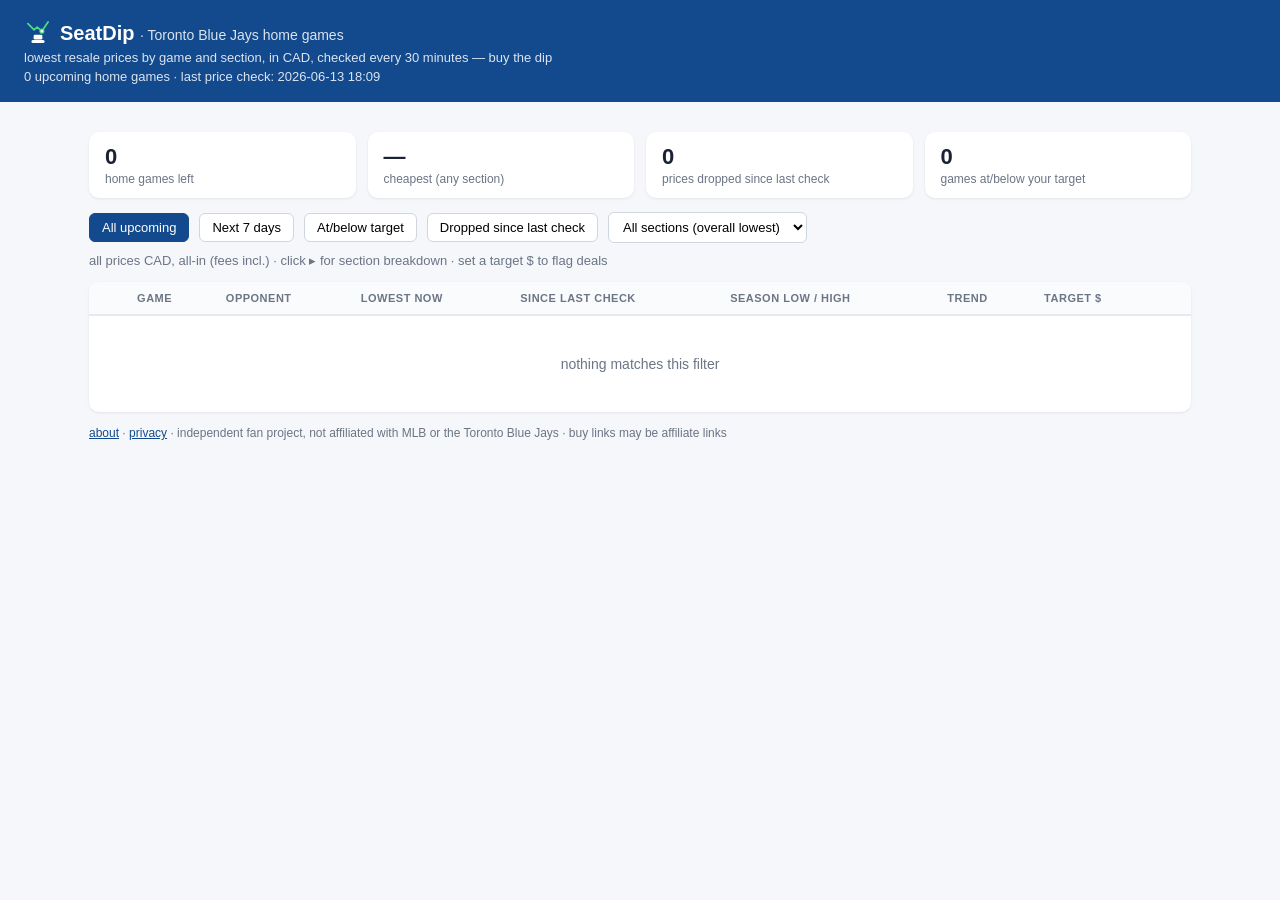
<file: index.html>
<!DOCTYPE html>
<html lang="en">
<head>
<meta charset="UTF-8">
<title>SeatDip — Blue Jays Ticket Price Tracker</title>
<link rel="icon" type="image/svg+xml" href="icon.svg">
<meta name='impact-site-verification' value='e566f68f-e173-4c4c-93be-bf67cd9efda6'>
<style>
  :root {
    --navy: #134a8e; --blue: #1d2d5c; --red: #e8291c;
    --bg: #f5f7fa; --card: #fff; --text: #1a2233; --muted: #6b7585;
    --green: #0c8a3e; --green-bg: #e6f6ec; --drop: #0c8a3e; --rise: #c0392b;
  }
  * { box-sizing: border-box; }
  body { margin: 0; font-family: -apple-system, BlinkMacSystemFont, "Segoe UI", sans-serif;
         background: var(--bg); color: var(--text); }
  header { background: var(--navy); color: #fff; padding: 18px 24px; }
  header h1 { margin: 0; font-size: 20px; }
  header .sub { font-size: 13px; opacity: .85; margin-top: 4px; }
  .wrap { max-width: 1150px; margin: 0 auto; padding: 16px 24px 60px; }
  .controls { display: flex; gap: 10px; align-items: center; margin: 14px 0; flex-wrap: wrap; }
  .controls button { border: 1px solid #cfd6e0; background: #fff; padding: 6px 12px;
    border-radius: 6px; cursor: pointer; font-size: 13px; }
  .controls button.active { background: var(--navy); color: #fff; border-color: var(--navy); }
  .controls select { border: 1px solid #cfd6e0; background: #fff; padding: 6px 10px;
    border-radius: 6px; font-size: 13px; }
  .controls .spacer { flex: 1; }
  .controls label { font-size: 13px; color: var(--muted); }
  table { width: 100%; border-collapse: collapse; background: var(--card);
          border-radius: 10px; overflow: hidden; box-shadow: 0 1px 3px rgba(0,0,0,.08); }
  th { text-align: left; font-size: 11px; text-transform: uppercase; letter-spacing: .5px;
       color: var(--muted); padding: 10px 12px; border-bottom: 2px solid #e6eaf0;
       background: #fafbfd; }
  td { padding: 10px 12px; border-bottom: 1px solid #eef1f5; font-size: 14px; vertical-align: middle; }
  tr:last-child td { border-bottom: none; }
  tr.below-target td { background: var(--green-bg); }
  .game-date { font-weight: 600; white-space: nowrap; }
  .game-time { color: var(--muted); font-size: 12px; }
  .price { font-weight: 700; font-size: 16px; white-space: nowrap; }
  .prefee { color: var(--muted); font-size: 11px; }
  .delta-drop { color: var(--drop); font-weight: 600; font-size: 13px; white-space: nowrap; }
  .delta-rise { color: var(--rise); font-weight: 600; font-size: 13px; white-space: nowrap; }
  .delta-flat { color: var(--muted); font-size: 13px; }
  .low { font-size: 12px; color: var(--muted); white-space: nowrap; }
  .low b { color: var(--text); }
  input.target { width: 70px; padding: 5px 6px; border: 1px solid #cfd6e0; border-radius: 6px;
    font-size: 13px; text-align: right; }
  a.buy { display: inline-block; background: var(--red); color: #fff; text-decoration: none;
    padding: 6px 12px; border-radius: 6px; font-size: 12px; font-weight: 600; }
  a.buy:hover { filter: brightness(1.1); }
  .spark { display: block; }
  .badge { display: inline-block; background: var(--green); color: #fff; font-size: 10px;
    padding: 2px 6px; border-radius: 4px; margin-left: 6px; vertical-align: middle; }
  .stats { display: flex; gap: 12px; margin-top: 14px; flex-wrap: wrap; }
  .stat { background: var(--card); border-radius: 10px; padding: 12px 16px; flex: 1; min-width: 150px;
    box-shadow: 0 1px 3px rgba(0,0,0,.08); }
  .stat .n { font-size: 22px; font-weight: 700; }
  .stat .l { font-size: 12px; color: var(--muted); margin-top: 2px; }
  .empty { padding: 40px; text-align: center; color: var(--muted); }
  code { background: #eef1f5; padding: 2px 6px; border-radius: 4px; font-size: 12px; }
  button.expand { border: none; background: none; cursor: pointer; font-size: 13px;
    color: var(--navy); padding: 0; }
  tr.detail > td { background: #fafbfd; padding: 6px 12px 14px 36px; }
  table.sections { box-shadow: none; border: 1px solid #e6eaf0; }
  table.sections td, table.sections th { padding: 6px 10px; font-size: 13px; }
  table.sections .price { font-size: 14px; }
</style>
</head>
<body>
<header>
  <h1><img src="icon.svg" alt="" style="height:28px;vertical-align:-6px;margin-right:8px">SeatDip <span style="font-weight:400;font-size:14px;opacity:.85">· Toronto Blue Jays home games</span></h1>
  <div class="sub">lowest resale prices by game and section, in CAD, checked every 30 minutes — buy the dip</div>
  <div class="sub" id="updated"></div>
</header>
<div class="wrap">
  <div class="stats" id="stats"></div>
  <div class="controls">
    <button data-filter="all" class="active">All upcoming</button>
    <button data-filter="week">Next 7 days</button>
    <button data-filter="target">At/below target</button>
    <button data-filter="drops">Dropped since last check</button>
    <select id="sectionSel"><option value="all">All sections (overall lowest)</option></select>
    <div class="spacer"></div>
    <label>all prices CAD, all-in (fees incl.) · click ▸ for section breakdown · set a target $ to flag deals</label>
  </div>
  <table>
    <thead><tr>
      <th></th><th>Game</th><th>Opponent</th><th>Lowest now</th><th>Since last check</th>
      <th>Season low / high</th><th>Trend</th><th>Target $</th><th></th>
    </tr></thead>
    <tbody id="rows"></tbody>
  </table>
  <p style="color:var(--muted);font-size:12px;margin-top:14px">
    <a href="about.html" style="color:var(--navy)">about</a> ·
    <a href="privacy.html" style="color:var(--navy)">privacy</a> ·
    independent fan project, not affiliated with MLB or the Toronto Blue Jays ·
    buy links may be affiliate links
  </p>
</div>
<script src="data.js"></script>
<script>
// On Vercel the bundled data.js is frozen at deploy time, so fetch the
// latest snapshot straight from the GitHub repo instead. Everywhere else
// (GitHub Pages, local file) the bundled data.js is already current.
const RAW_DATA = 'https://raw.githubusercontent.com/erinmazur852/blue-jays-tickets/main/data.json';
(async function boot() {
  let ph = typeof PRICE_HISTORY !== 'undefined' ? PRICE_HISTORY : [];
  let sh = typeof SECTION_HISTORY !== 'undefined' ? SECTION_HISTORY : [];
  if (location.hostname.endsWith('.vercel.app')) {
    try {
      const d = await (await fetch(RAW_DATA, { cache: 'no-store' })).json();
      ph = d.price_history; sh = d.section_history;
    } catch (e) { /* fall back to bundled data */ }
  }
  init(ph, sh);
})();

function init(PRICE_HISTORY, SECTION_HISTORY) {
const fmt = c => '$' + (c / 100).toFixed(c % 100 ? 2 : 0);
const targets = JSON.parse(localStorage.getItem('jaysTargets') || '{}');
const expanded = new Set();

function toCad(r) {
  const rate = parseFloat(r.usd_cad_rate) || 1.4;
  r.cad_total = Math.round(r.min_total_cents * rate);
  r.cad_prefee = Math.round(r.min_prefee_cents * rate);
  return r;
}

// series helper: latest / prev / low / high from a list of snapshots
function summarize(snaps) {
  snaps.sort((a, b) => a.checked_at.localeCompare(b.checked_at));
  const latest = snaps[snaps.length - 1];
  const prev = snaps.length > 1 ? snaps[snaps.length - 2] : null;
  const prices = snaps.map(s => s.cad_total).filter(p => p > 0);
  return {
    cur: latest.cad_total, prefee: latest.cad_prefee, buy_url: latest.buy_url,
    listings: latest.listings || 0,
    prev: prev ? prev.cad_total : null,
    low: prices.length ? Math.min(...prices) : 0,
    high: prices.length ? Math.max(...prices) : 0,
    series: snaps.map(s => s.cad_total),
    checks: snaps.length,
  };
}

// overall history grouped by game
const byEvent = {};
for (const r of PRICE_HISTORY) {
  (byEvent[r.event_id] = byEvent[r.event_id] || []).push(toCad(r));
}
// section history grouped by game then section group
const SH = typeof SECTION_HISTORY !== 'undefined' ? SECTION_HISTORY : [];
const bySection = {};
const allGroups = new Set();
for (const r of SH) {
  allGroups.add(r.section_group);
  const ev = (bySection[r.event_id] = bySection[r.event_id] || {});
  (ev[r.section_group] = ev[r.section_group] || []).push(toCad(r));
}

const today = new Date().toISOString().slice(0, 10);
const games = Object.entries(byEvent).map(([id, snaps]) => {
  const meta = snaps[snaps.length - 1];
  const sections = {};
  for (const [grp, ss] of Object.entries(bySection[id] || {})) {
    sections[grp] = summarize(ss);
  }
  return {
    event_id: id, game_date: meta.game_date, game_time: meta.game_time,
    opponent: meta.opponent, overall: summarize(snaps), sections,
  };
}).filter(g => g.game_date >= today)
  .sort((a, b) => (a.game_date + a.game_time).localeCompare(b.game_date + b.game_time));

// sort section groups by typical price so dropdown + breakdowns read cheap → pricey
const groupOrder = [...allGroups].sort((a, b) => {
  const med = grp => {
    const v = games.map(g => g.sections[grp]?.cur).filter(Boolean).sort((x, y) => x - y);
    return v.length ? v[Math.floor(v.length / 2)] : 1e12;
  };
  return med(a) - med(b);
});
const sel = document.getElementById('sectionSel');
for (const grp of groupOrder) {
  const o = document.createElement('option');
  o.value = o.textContent = grp;
  sel.appendChild(o);
}

const lastCheck = PRICE_HISTORY.length
  ? PRICE_HISTORY[PRICE_HISTORY.length - 1].checked_at.replace('T', ' ').slice(0, 16) : 'never';
document.getElementById('updated').textContent =
  `${games.length} upcoming home games · last price check: ${lastCheck}`;

function spark(series, w = 90, h = 26) {
  const pts = series.filter(p => p > 0);
  if (pts.length < 2) return '<span class="low">need more checks</span>';
  const min = Math.min(...pts), max = Math.max(...pts), span = max - min || 1;
  const step = w / (pts.length - 1);
  const path = pts.map((p, i) =>
    `${i ? 'L' : 'M'}${(i * step).toFixed(1)},${(h - 3 - (p - min) / span * (h - 6)).toFixed(1)}`).join('');
  const lastUp = pts[pts.length - 1] >= pts[0];
  return `<svg class="spark" width="${w}" height="${h}"><path d="${path}" fill="none"
    stroke="${lastUp ? '#c0392b' : '#0c8a3e'}" stroke-width="1.6"/></svg>`;
}

function deltaHtml(cur, prev) {
  if (!prev || !cur) return '<span class="delta-flat">—</span>';
  if (cur === prev) return '<span class="delta-flat">no change</span>';
  const diff = cur - prev;
  return `<span class="${diff < 0 ? 'delta-drop' : 'delta-rise'}">${diff < 0 ? '▼' : '▲'} ${fmt(Math.abs(diff))}</span>`;
}

let sectionView = 'all';
let current = 'all';
const view = g => sectionView === 'all' ? g.overall
  : (g.sections[sectionView] || { cur: 0, prev: null, low: 0, high: 0, series: [], checks: 0, prefee: 0, buy_url: '' });
const targetKey = (g, grp) => grp === 'all' ? g.event_id : g.event_id + '|' + grp;

const DOW = ['Sun','Mon','Tue','Wed','Thu','Fri','Sat'];
function render() {
  const tbody = document.getElementById('rows');
  const weekCutoff = new Date(Date.now() + 7 * 864e5).toISOString().slice(0, 10);
  const shown = games.filter(g => {
    const v = view(g), t = targets[targetKey(g, sectionView)];
    if (current === 'week') return g.game_date <= weekCutoff;
    if (current === 'target') return t && v.cur > 0 && v.cur <= t * 100;
    if (current === 'drops') return v.prev && v.cur && v.cur < v.prev;
    return true;
  });
  tbody.innerHTML = shown.length ? '' : '<tr><td colspan="9" class="empty">nothing matches this filter</td></tr>';
  for (const g of shown) {
    const v = view(g);
    const t = targets[targetKey(g, sectionView)];
    const hit = t && v.cur > 0 && v.cur <= t * 100;
    const d = new Date(g.game_date + 'T12:00:00');
    const hasSections = Object.keys(g.sections).length > 0;
    const isOpen = expanded.has(g.event_id);
    const tr = document.createElement('tr');
    if (hit) tr.className = 'below-target';
    tr.innerHTML = `
      <td>${hasSections ? `<button class="expand" data-id="${g.event_id}">${isOpen ? '▾' : '▸'}</button>` : ''}</td>
      <td><div class="game-date">${DOW[d.getDay()]} ${g.game_date.slice(5)}</div>
          <div class="game-time">${g.game_time}</div></td>
      <td>${g.opponent}${hit ? '<span class="badge">AT TARGET</span>' : ''}</td>
      <td><div class="price">${v.cur ? fmt(v.cur) + ' <span class="prefee">CAD</span>' : '—'}</div>
          <div class="prefee">${v.prefee ? fmt(v.prefee) + ' before fees' : ''}</div></td>
      <td>${deltaHtml(v.cur, v.prev)}</td>
      <td class="low"><b>${v.low ? fmt(v.low) : '—'}</b> / ${v.high ? fmt(v.high) : '—'}<br>${v.checks} checks</td>
      <td>${spark(v.series)}</td>
      <td><input class="target" type="number" min="1" placeholder="—"
           value="${t || ''}" data-key="${targetKey(g, sectionView)}"></td>
      <td>${v.buy_url ? `<a class="buy" href="${v.buy_url}" target="_blank">Buy</a>`
                      : `<span class="low">${sectionView === 'all' ? 'not listed yet' : 'none in section'}</span>`}</td>`;
    tbody.appendChild(tr);

    if (isOpen && hasSections) {
      const dtr = document.createElement('tr');
      dtr.className = 'detail';
      const rows = groupOrder.filter(grp => g.sections[grp]).map(grp => {
        const s = g.sections[grp];
        const st = targets[targetKey(g, grp)];
        const sHit = st && s.cur > 0 && s.cur <= st * 100;
        return `<tr ${sHit ? 'class="below-target"' : ''}>
          <td>${grp}${sHit ? '<span class="badge">AT TARGET</span>' : ''}</td>
          <td><span class="price">${s.cur ? fmt(s.cur) : '—'}</span>
              <span class="prefee">${s.listings} listings</span></td>
          <td>${deltaHtml(s.cur, s.prev)}</td>
          <td class="low"><b>${s.low ? fmt(s.low) : '—'}</b> / ${s.high ? fmt(s.high) : '—'}</td>
          <td>${spark(s.series, 70, 22)}</td>
          <td><input class="target" type="number" min="1" placeholder="—"
               value="${st || ''}" data-key="${targetKey(g, grp)}"></td>
          <td>${s.buy_url ? `<a class="buy" href="${s.buy_url}" target="_blank">Buy</a>` : ''}</td>
        </tr>`;
      }).join('');
      dtr.innerHTML = `<td colspan="9"><table class="sections">
        <thead><tr><th>Section</th><th>Lowest now</th><th>Change</th><th>Low / high</th>
        <th>Trend</th><th>Target $</th><th></th></tr></thead><tbody>${rows}</tbody></table></td>`;
      tbody.appendChild(dtr);
    }
  }
  tbody.querySelectorAll('button.expand').forEach(b => {
    b.addEventListener('click', () => {
      expanded.has(b.dataset.id) ? expanded.delete(b.dataset.id) : expanded.add(b.dataset.id);
      render();
    });
  });
  tbody.querySelectorAll('input.target').forEach(inp => {
    inp.addEventListener('change', () => {
      const v = parseFloat(inp.value);
      if (v > 0) targets[inp.dataset.key] = v; else delete targets[inp.dataset.key];
      localStorage.setItem('jaysTargets', JSON.stringify(targets));
      render(); renderStats();
    });
  });
}

function renderStats() {
  const priced = games.map(g => ({ g, v: view(g) })).filter(x => x.v.cur > 0);
  const cheapest = priced.length
    ? priced.reduce((a, b) => a.v.cur < b.v.cur ? a : b) : null;
  const drops = priced.filter(x => x.v.prev && x.v.cur < x.v.prev).length;
  const hits = priced.filter(x => {
    const t = targets[targetKey(x.g, sectionView)];
    return t && x.v.cur <= t * 100;
  }).length;
  const label = sectionView === 'all' ? 'any section' : sectionView;
  document.getElementById('stats').innerHTML = `
    <div class="stat"><div class="n">${games.length}</div><div class="l">home games left</div></div>
    <div class="stat"><div class="n">${cheapest ? fmt(cheapest.v.cur) : '—'}</div>
      <div class="l">cheapest (${label}${cheapest ? ': ' + cheapest.g.opponent + ' ' + cheapest.g.game_date.slice(5) : ''})</div></div>
    <div class="stat"><div class="n">${drops}</div><div class="l">prices dropped since last check</div></div>
    <div class="stat"><div class="n">${hits}</div><div class="l">games at/below your target</div></div>`;
}

document.querySelectorAll('.controls button[data-filter]').forEach(b => {
  b.addEventListener('click', () => {
    document.querySelectorAll('.controls button[data-filter]').forEach(x => x.classList.remove('active'));
    b.classList.add('active');
    current = b.dataset.filter;
    render();
  });
});
sel.addEventListener('change', () => { sectionView = sel.value; render(); renderStats(); });
render(); renderStats();
}
</script>
</body>
</html>
</file>
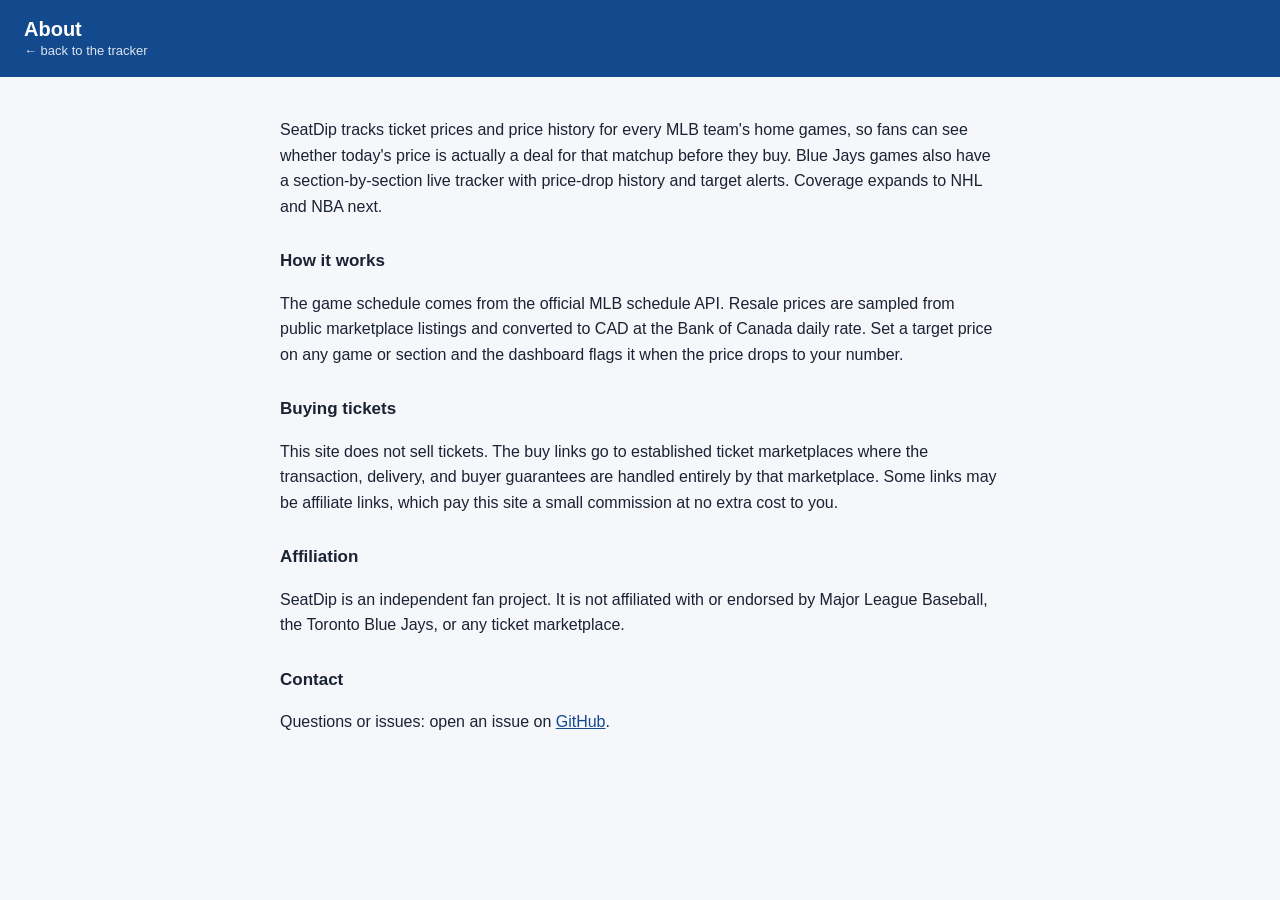
<file: about.html>
<!DOCTYPE html>
<html lang="en">
<head>
<meta charset="UTF-8">
<link rel="icon" type="image/svg+xml" href="icon.svg">
<title>About — SeatDip</title>
<style>
  body { margin: 0; font-family: -apple-system, BlinkMacSystemFont, "Segoe UI", sans-serif;
         background: #f5f7fa; color: #1a2233; }
  header { background: #134a8e; color: #fff; padding: 18px 24px; }
  header h1 { margin: 0; font-size: 20px; }
  header a { color: #fff; opacity: .85; font-size: 13px; text-decoration: none; }
  .wrap { max-width: 720px; margin: 0 auto; padding: 24px; line-height: 1.6; }
  h2 { font-size: 17px; margin-top: 28px; }
  a { color: #134a8e; }
</style>
</head>
<body>
<header>
  <h1>About</h1>
  <a href="index.html">&larr; back to the tracker</a>
</header>
<div class="wrap">
  <p>SeatDip tracks ticket prices and price history for every MLB team's home
  games, so fans can see whether today's price is actually a deal for that
  matchup before they buy. Blue Jays games also have a section-by-section live
  tracker with price-drop history and target alerts. Coverage expands to NHL
  and NBA next.</p>

  <h2>How it works</h2>
  <p>The game schedule comes from the official MLB schedule API. Resale prices
  are sampled from public marketplace listings and converted to CAD at the
  Bank of Canada daily rate. Set a target price on any game or section and
  the dashboard flags it when the price drops to your number.</p>

  <h2>Buying tickets</h2>
  <p>This site does not sell tickets. The buy links go to established ticket
  marketplaces where the transaction, delivery, and buyer guarantees are
  handled entirely by that marketplace. Some links may be affiliate links,
  which pay this site a small commission at no extra cost to you.</p>

  <h2>Affiliation</h2>
  <p>SeatDip is an independent fan project. It is not affiliated with or
  endorsed by Major League Baseball, the Toronto Blue Jays, or any ticket
  marketplace.</p>

  <h2>Contact</h2>
  <p>Questions or issues: open an issue on
  <a href="https://github.com/erinmazur852/blue-jays-tickets">GitHub</a>.</p>
</div>
</body>
</html>
</file>
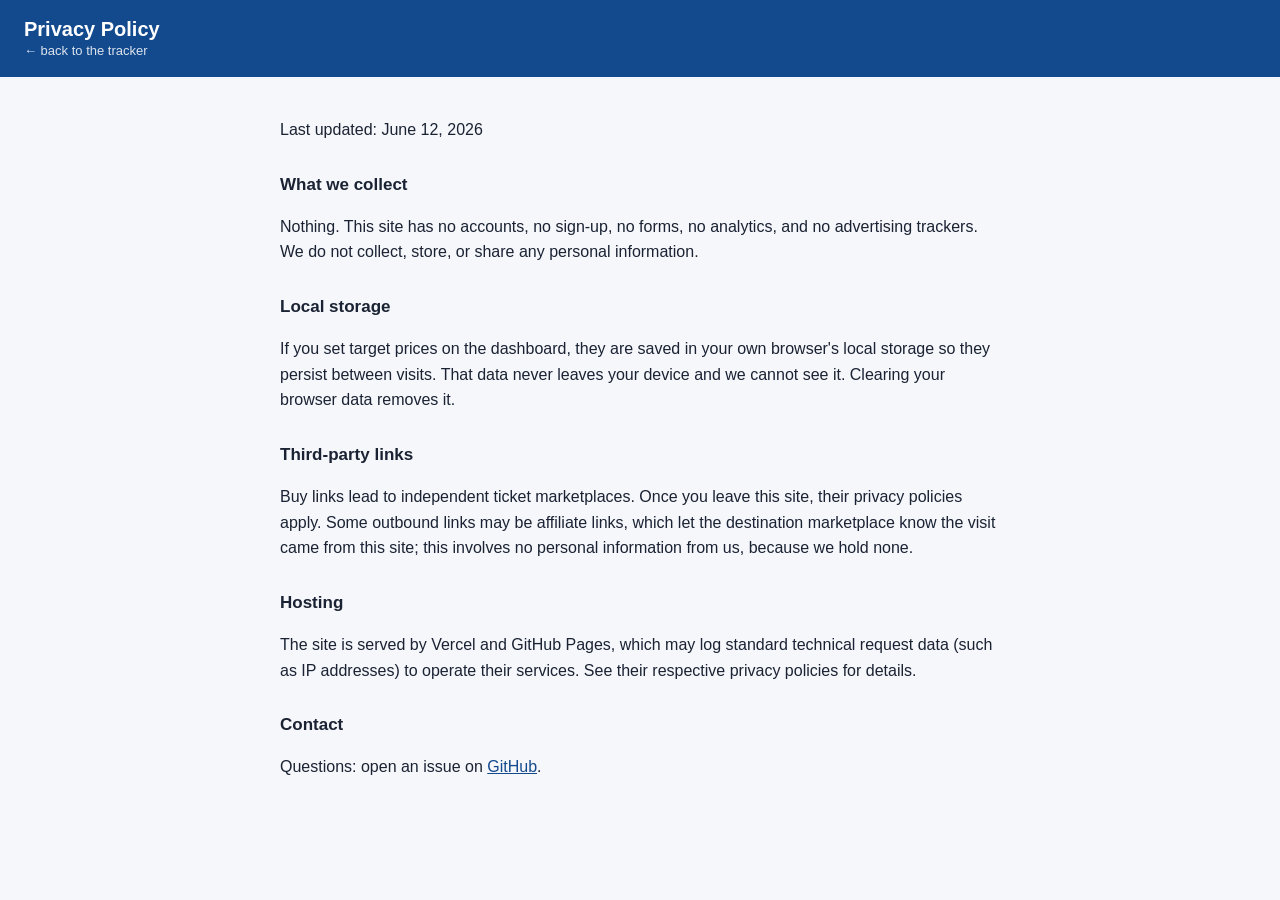
<file: privacy.html>
<!DOCTYPE html>
<html lang="en">
<head>
<meta charset="UTF-8">
<link rel="icon" type="image/svg+xml" href="icon.svg">
<title>Privacy Policy — SeatDip</title>
<style>
  body { margin: 0; font-family: -apple-system, BlinkMacSystemFont, "Segoe UI", sans-serif;
         background: #f5f7fa; color: #1a2233; }
  header { background: #134a8e; color: #fff; padding: 18px 24px; }
  header h1 { margin: 0; font-size: 20px; }
  header a { color: #fff; opacity: .85; font-size: 13px; text-decoration: none; }
  .wrap { max-width: 720px; margin: 0 auto; padding: 24px; line-height: 1.6; }
  h2 { font-size: 17px; margin-top: 28px; }
  a { color: #134a8e; }
</style>
</head>
<body>
<header>
  <h1>Privacy Policy</h1>
  <a href="index.html">&larr; back to the tracker</a>
</header>
<div class="wrap">
  <p>Last updated: June 12, 2026</p>

  <h2>What we collect</h2>
  <p>Nothing. This site has no accounts, no sign-up, no forms, no analytics,
  and no advertising trackers. We do not collect, store, or share any
  personal information.</p>

  <h2>Local storage</h2>
  <p>If you set target prices on the dashboard, they are saved in your own
  browser's local storage so they persist between visits. That data never
  leaves your device and we cannot see it. Clearing your browser data
  removes it.</p>

  <h2>Third-party links</h2>
  <p>Buy links lead to independent ticket marketplaces. Once you leave this
  site, their privacy policies apply. Some outbound links may be affiliate
  links, which let the destination marketplace know the visit came from this
  site; this involves no personal information from us, because we hold none.</p>

  <h2>Hosting</h2>
  <p>The site is served by Vercel and GitHub Pages, which may log standard
  technical request data (such as IP addresses) to operate their services.
  See their respective privacy policies for details.</p>

  <h2>Contact</h2>
  <p>Questions: open an issue on
  <a href="https://github.com/erinmazur852/blue-jays-tickets">GitHub</a>.</p>
</div>
</body>
</html>
</file>
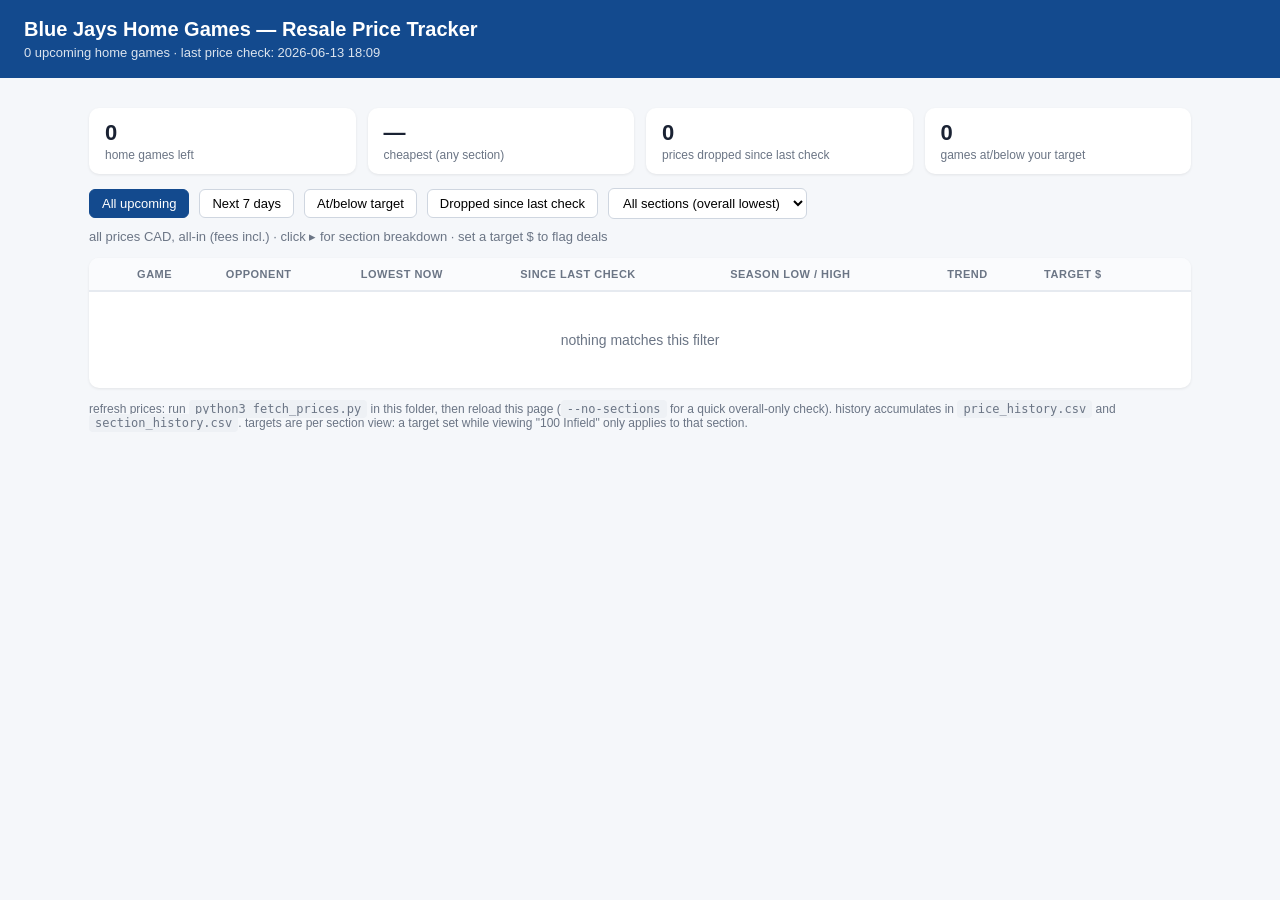
<file: tracker.html>
<!DOCTYPE html>
<html lang="en">
<head>
<meta charset="UTF-8">
<title>Blue Jays Ticket Price Tracker</title>
<style>
  :root {
    --navy: #134a8e; --blue: #1d2d5c; --red: #e8291c;
    --bg: #f5f7fa; --card: #fff; --text: #1a2233; --muted: #6b7585;
    --green: #0c8a3e; --green-bg: #e6f6ec; --drop: #0c8a3e; --rise: #c0392b;
  }
  * { box-sizing: border-box; }
  body { margin: 0; font-family: -apple-system, BlinkMacSystemFont, "Segoe UI", sans-serif;
         background: var(--bg); color: var(--text); }
  header { background: var(--navy); color: #fff; padding: 18px 24px; }
  header h1 { margin: 0; font-size: 20px; }
  header .sub { font-size: 13px; opacity: .85; margin-top: 4px; }
  .wrap { max-width: 1150px; margin: 0 auto; padding: 16px 24px 60px; }
  .controls { display: flex; gap: 10px; align-items: center; margin: 14px 0; flex-wrap: wrap; }
  .controls button { border: 1px solid #cfd6e0; background: #fff; padding: 6px 12px;
    border-radius: 6px; cursor: pointer; font-size: 13px; }
  .controls button.active { background: var(--navy); color: #fff; border-color: var(--navy); }
  .controls select { border: 1px solid #cfd6e0; background: #fff; padding: 6px 10px;
    border-radius: 6px; font-size: 13px; }
  .controls .spacer { flex: 1; }
  .controls label { font-size: 13px; color: var(--muted); }
  table { width: 100%; border-collapse: collapse; background: var(--card);
          border-radius: 10px; overflow: hidden; box-shadow: 0 1px 3px rgba(0,0,0,.08); }
  th { text-align: left; font-size: 11px; text-transform: uppercase; letter-spacing: .5px;
       color: var(--muted); padding: 10px 12px; border-bottom: 2px solid #e6eaf0;
       background: #fafbfd; }
  td { padding: 10px 12px; border-bottom: 1px solid #eef1f5; font-size: 14px; vertical-align: middle; }
  tr:last-child td { border-bottom: none; }
  tr.below-target td { background: var(--green-bg); }
  .game-date { font-weight: 600; white-space: nowrap; }
  .game-time { color: var(--muted); font-size: 12px; }
  .price { font-weight: 700; font-size: 16px; white-space: nowrap; }
  .prefee { color: var(--muted); font-size: 11px; }
  .delta-drop { color: var(--drop); font-weight: 600; font-size: 13px; white-space: nowrap; }
  .delta-rise { color: var(--rise); font-weight: 600; font-size: 13px; white-space: nowrap; }
  .delta-flat { color: var(--muted); font-size: 13px; }
  .low { font-size: 12px; color: var(--muted); white-space: nowrap; }
  .low b { color: var(--text); }
  input.target { width: 70px; padding: 5px 6px; border: 1px solid #cfd6e0; border-radius: 6px;
    font-size: 13px; text-align: right; }
  a.buy { display: inline-block; background: var(--red); color: #fff; text-decoration: none;
    padding: 6px 12px; border-radius: 6px; font-size: 12px; font-weight: 600; }
  a.buy:hover { filter: brightness(1.1); }
  .spark { display: block; }
  .badge { display: inline-block; background: var(--green); color: #fff; font-size: 10px;
    padding: 2px 6px; border-radius: 4px; margin-left: 6px; vertical-align: middle; }
  .stats { display: flex; gap: 12px; margin-top: 14px; flex-wrap: wrap; }
  .stat { background: var(--card); border-radius: 10px; padding: 12px 16px; flex: 1; min-width: 150px;
    box-shadow: 0 1px 3px rgba(0,0,0,.08); }
  .stat .n { font-size: 22px; font-weight: 700; }
  .stat .l { font-size: 12px; color: var(--muted); margin-top: 2px; }
  .empty { padding: 40px; text-align: center; color: var(--muted); }
  code { background: #eef1f5; padding: 2px 6px; border-radius: 4px; font-size: 12px; }
  button.expand { border: none; background: none; cursor: pointer; font-size: 13px;
    color: var(--navy); padding: 0; }
  tr.detail > td { background: #fafbfd; padding: 6px 12px 14px 36px; }
  table.sections { box-shadow: none; border: 1px solid #e6eaf0; }
  table.sections td, table.sections th { padding: 6px 10px; font-size: 13px; }
  table.sections .price { font-size: 14px; }
</style>
</head>
<body>
<header>
  <h1>Blue Jays Home Games — Resale Price Tracker</h1>
  <div class="sub" id="updated"></div>
</header>
<div class="wrap">
  <div class="stats" id="stats"></div>
  <div class="controls">
    <button data-filter="all" class="active">All upcoming</button>
    <button data-filter="week">Next 7 days</button>
    <button data-filter="target">At/below target</button>
    <button data-filter="drops">Dropped since last check</button>
    <select id="sectionSel"><option value="all">All sections (overall lowest)</option></select>
    <div class="spacer"></div>
    <label>all prices CAD, all-in (fees incl.) · click ▸ for section breakdown · set a target $ to flag deals</label>
  </div>
  <table>
    <thead><tr>
      <th></th><th>Game</th><th>Opponent</th><th>Lowest now</th><th>Since last check</th>
      <th>Season low / high</th><th>Trend</th><th>Target $</th><th></th>
    </tr></thead>
    <tbody id="rows"></tbody>
  </table>
  <p style="color:var(--muted);font-size:12px;margin-top:14px">
    refresh prices: run <code>python3 fetch_prices.py</code> in this folder, then reload this page
    (<code>--no-sections</code> for a quick overall-only check).
    history accumulates in <code>price_history.csv</code> and <code>section_history.csv</code>.
    targets are per section view: a target set while viewing "100 Infield" only applies to that section.
  </p>
</div>
<script src="data.js"></script>
<script>
const fmt = c => '$' + (c / 100).toFixed(c % 100 ? 2 : 0);
const targets = JSON.parse(localStorage.getItem('jaysTargets') || '{}');
const expanded = new Set();

function toCad(r) {
  const rate = parseFloat(r.usd_cad_rate) || 1.4;
  r.cad_total = Math.round(r.min_total_cents * rate);
  r.cad_prefee = Math.round(r.min_prefee_cents * rate);
  return r;
}

// series helper: latest / prev / low / high from a list of snapshots
function summarize(snaps) {
  snaps.sort((a, b) => a.checked_at.localeCompare(b.checked_at));
  const latest = snaps[snaps.length - 1];
  const prev = snaps.length > 1 ? snaps[snaps.length - 2] : null;
  const prices = snaps.map(s => s.cad_total).filter(p => p > 0);
  return {
    cur: latest.cad_total, prefee: latest.cad_prefee, buy_url: latest.buy_url,
    listings: latest.listings || 0,
    prev: prev ? prev.cad_total : null,
    low: prices.length ? Math.min(...prices) : 0,
    high: prices.length ? Math.max(...prices) : 0,
    series: snaps.map(s => s.cad_total),
    checks: snaps.length,
  };
}

// overall history grouped by game
const byEvent = {};
for (const r of PRICE_HISTORY) {
  (byEvent[r.event_id] = byEvent[r.event_id] || []).push(toCad(r));
}
// section history grouped by game then section group
const SH = typeof SECTION_HISTORY !== 'undefined' ? SECTION_HISTORY : [];
const bySection = {};
const allGroups = new Set();
for (const r of SH) {
  allGroups.add(r.section_group);
  const ev = (bySection[r.event_id] = bySection[r.event_id] || {});
  (ev[r.section_group] = ev[r.section_group] || []).push(toCad(r));
}

const today = new Date().toISOString().slice(0, 10);
const games = Object.entries(byEvent).map(([id, snaps]) => {
  const meta = snaps[snaps.length - 1];
  const sections = {};
  for (const [grp, ss] of Object.entries(bySection[id] || {})) {
    sections[grp] = summarize(ss);
  }
  return {
    event_id: id, game_date: meta.game_date, game_time: meta.game_time,
    opponent: meta.opponent, overall: summarize(snaps), sections,
  };
}).filter(g => g.game_date >= today)
  .sort((a, b) => (a.game_date + a.game_time).localeCompare(b.game_date + b.game_time));

// sort section groups by typical price so dropdown + breakdowns read cheap → pricey
const groupOrder = [...allGroups].sort((a, b) => {
  const med = grp => {
    const v = games.map(g => g.sections[grp]?.cur).filter(Boolean).sort((x, y) => x - y);
    return v.length ? v[Math.floor(v.length / 2)] : 1e12;
  };
  return med(a) - med(b);
});
const sel = document.getElementById('sectionSel');
for (const grp of groupOrder) {
  const o = document.createElement('option');
  o.value = o.textContent = grp;
  sel.appendChild(o);
}

const lastCheck = PRICE_HISTORY.length
  ? PRICE_HISTORY[PRICE_HISTORY.length - 1].checked_at.replace('T', ' ').slice(0, 16) : 'never';
document.getElementById('updated').textContent =
  `${games.length} upcoming home games · last price check: ${lastCheck}`;

function spark(series, w = 90, h = 26) {
  const pts = series.filter(p => p > 0);
  if (pts.length < 2) return '<span class="low">need more checks</span>';
  const min = Math.min(...pts), max = Math.max(...pts), span = max - min || 1;
  const step = w / (pts.length - 1);
  const path = pts.map((p, i) =>
    `${i ? 'L' : 'M'}${(i * step).toFixed(1)},${(h - 3 - (p - min) / span * (h - 6)).toFixed(1)}`).join('');
  const lastUp = pts[pts.length - 1] >= pts[0];
  return `<svg class="spark" width="${w}" height="${h}"><path d="${path}" fill="none"
    stroke="${lastUp ? '#c0392b' : '#0c8a3e'}" stroke-width="1.6"/></svg>`;
}

function deltaHtml(cur, prev) {
  if (!prev || !cur) return '<span class="delta-flat">—</span>';
  if (cur === prev) return '<span class="delta-flat">no change</span>';
  const diff = cur - prev;
  return `<span class="${diff < 0 ? 'delta-drop' : 'delta-rise'}">${diff < 0 ? '▼' : '▲'} ${fmt(Math.abs(diff))}</span>`;
}

let sectionView = 'all';
let current = 'all';
const view = g => sectionView === 'all' ? g.overall
  : (g.sections[sectionView] || { cur: 0, prev: null, low: 0, high: 0, series: [], checks: 0, prefee: 0, buy_url: '' });
const targetKey = (g, grp) => grp === 'all' ? g.event_id : g.event_id + '|' + grp;

const DOW = ['Sun','Mon','Tue','Wed','Thu','Fri','Sat'];
function render() {
  const tbody = document.getElementById('rows');
  const weekCutoff = new Date(Date.now() + 7 * 864e5).toISOString().slice(0, 10);
  const shown = games.filter(g => {
    const v = view(g), t = targets[targetKey(g, sectionView)];
    if (current === 'week') return g.game_date <= weekCutoff;
    if (current === 'target') return t && v.cur > 0 && v.cur <= t * 100;
    if (current === 'drops') return v.prev && v.cur && v.cur < v.prev;
    return true;
  });
  tbody.innerHTML = shown.length ? '' : '<tr><td colspan="9" class="empty">nothing matches this filter</td></tr>';
  for (const g of shown) {
    const v = view(g);
    const t = targets[targetKey(g, sectionView)];
    const hit = t && v.cur > 0 && v.cur <= t * 100;
    const d = new Date(g.game_date + 'T12:00:00');
    const hasSections = Object.keys(g.sections).length > 0;
    const isOpen = expanded.has(g.event_id);
    const tr = document.createElement('tr');
    if (hit) tr.className = 'below-target';
    tr.innerHTML = `
      <td>${hasSections ? `<button class="expand" data-id="${g.event_id}">${isOpen ? '▾' : '▸'}</button>` : ''}</td>
      <td><div class="game-date">${DOW[d.getDay()]} ${g.game_date.slice(5)}</div>
          <div class="game-time">${g.game_time}</div></td>
      <td>${g.opponent}${hit ? '<span class="badge">AT TARGET</span>' : ''}</td>
      <td><div class="price">${v.cur ? fmt(v.cur) + ' <span class="prefee">CAD</span>' : '—'}</div>
          <div class="prefee">${v.prefee ? fmt(v.prefee) + ' before fees' : ''}</div></td>
      <td>${deltaHtml(v.cur, v.prev)}</td>
      <td class="low"><b>${v.low ? fmt(v.low) : '—'}</b> / ${v.high ? fmt(v.high) : '—'}<br>${v.checks} checks</td>
      <td>${spark(v.series)}</td>
      <td><input class="target" type="number" min="1" placeholder="—"
           value="${t || ''}" data-key="${targetKey(g, sectionView)}"></td>
      <td>${v.buy_url ? `<a class="buy" href="${v.buy_url}" target="_blank">Buy</a>`
                      : `<span class="low">${sectionView === 'all' ? 'not listed yet' : 'none in section'}</span>`}</td>`;
    tbody.appendChild(tr);

    if (isOpen && hasSections) {
      const dtr = document.createElement('tr');
      dtr.className = 'detail';
      const rows = groupOrder.filter(grp => g.sections[grp]).map(grp => {
        const s = g.sections[grp];
        const st = targets[targetKey(g, grp)];
        const sHit = st && s.cur > 0 && s.cur <= st * 100;
        return `<tr ${sHit ? 'class="below-target"' : ''}>
          <td>${grp}${sHit ? '<span class="badge">AT TARGET</span>' : ''}</td>
          <td><span class="price">${s.cur ? fmt(s.cur) : '—'}</span>
              <span class="prefee">${s.listings} listings</span></td>
          <td>${deltaHtml(s.cur, s.prev)}</td>
          <td class="low"><b>${s.low ? fmt(s.low) : '—'}</b> / ${s.high ? fmt(s.high) : '—'}</td>
          <td>${spark(s.series, 70, 22)}</td>
          <td><input class="target" type="number" min="1" placeholder="—"
               value="${st || ''}" data-key="${targetKey(g, grp)}"></td>
          <td>${s.buy_url ? `<a class="buy" href="${s.buy_url}" target="_blank">Buy</a>` : ''}</td>
        </tr>`;
      }).join('');
      dtr.innerHTML = `<td colspan="9"><table class="sections">
        <thead><tr><th>Section</th><th>Lowest now</th><th>Change</th><th>Low / high</th>
        <th>Trend</th><th>Target $</th><th></th></tr></thead><tbody>${rows}</tbody></table></td>`;
      tbody.appendChild(dtr);
    }
  }
  tbody.querySelectorAll('button.expand').forEach(b => {
    b.addEventListener('click', () => {
      expanded.has(b.dataset.id) ? expanded.delete(b.dataset.id) : expanded.add(b.dataset.id);
      render();
    });
  });
  tbody.querySelectorAll('input.target').forEach(inp => {
    inp.addEventListener('change', () => {
      const v = parseFloat(inp.value);
      if (v > 0) targets[inp.dataset.key] = v; else delete targets[inp.dataset.key];
      localStorage.setItem('jaysTargets', JSON.stringify(targets));
      render(); renderStats();
    });
  });
}

function renderStats() {
  const priced = games.map(g => ({ g, v: view(g) })).filter(x => x.v.cur > 0);
  const cheapest = priced.length
    ? priced.reduce((a, b) => a.v.cur < b.v.cur ? a : b) : null;
  const drops = priced.filter(x => x.v.prev && x.v.cur < x.v.prev).length;
  const hits = priced.filter(x => {
    const t = targets[targetKey(x.g, sectionView)];
    return t && x.v.cur <= t * 100;
  }).length;
  const label = sectionView === 'all' ? 'any section' : sectionView;
  document.getElementById('stats').innerHTML = `
    <div class="stat"><div class="n">${games.length}</div><div class="l">home games left</div></div>
    <div class="stat"><div class="n">${cheapest ? fmt(cheapest.v.cur) : '—'}</div>
      <div class="l">cheapest (${label}${cheapest ? ': ' + cheapest.g.opponent + ' ' + cheapest.g.game_date.slice(5) : ''})</div></div>
    <div class="stat"><div class="n">${drops}</div><div class="l">prices dropped since last check</div></div>
    <div class="stat"><div class="n">${hits}</div><div class="l">games at/below your target</div></div>`;
}

document.querySelectorAll('.controls button[data-filter]').forEach(b => {
  b.addEventListener('click', () => {
    document.querySelectorAll('.controls button[data-filter]').forEach(x => x.classList.remove('active'));
    b.classList.add('active');
    current = b.dataset.filter;
    render();
  });
});
sel.addEventListener('change', () => { sectionView = sel.value; render(); renderStats(); });
render(); renderStats();
</script>
</body>
</html>
</file>
